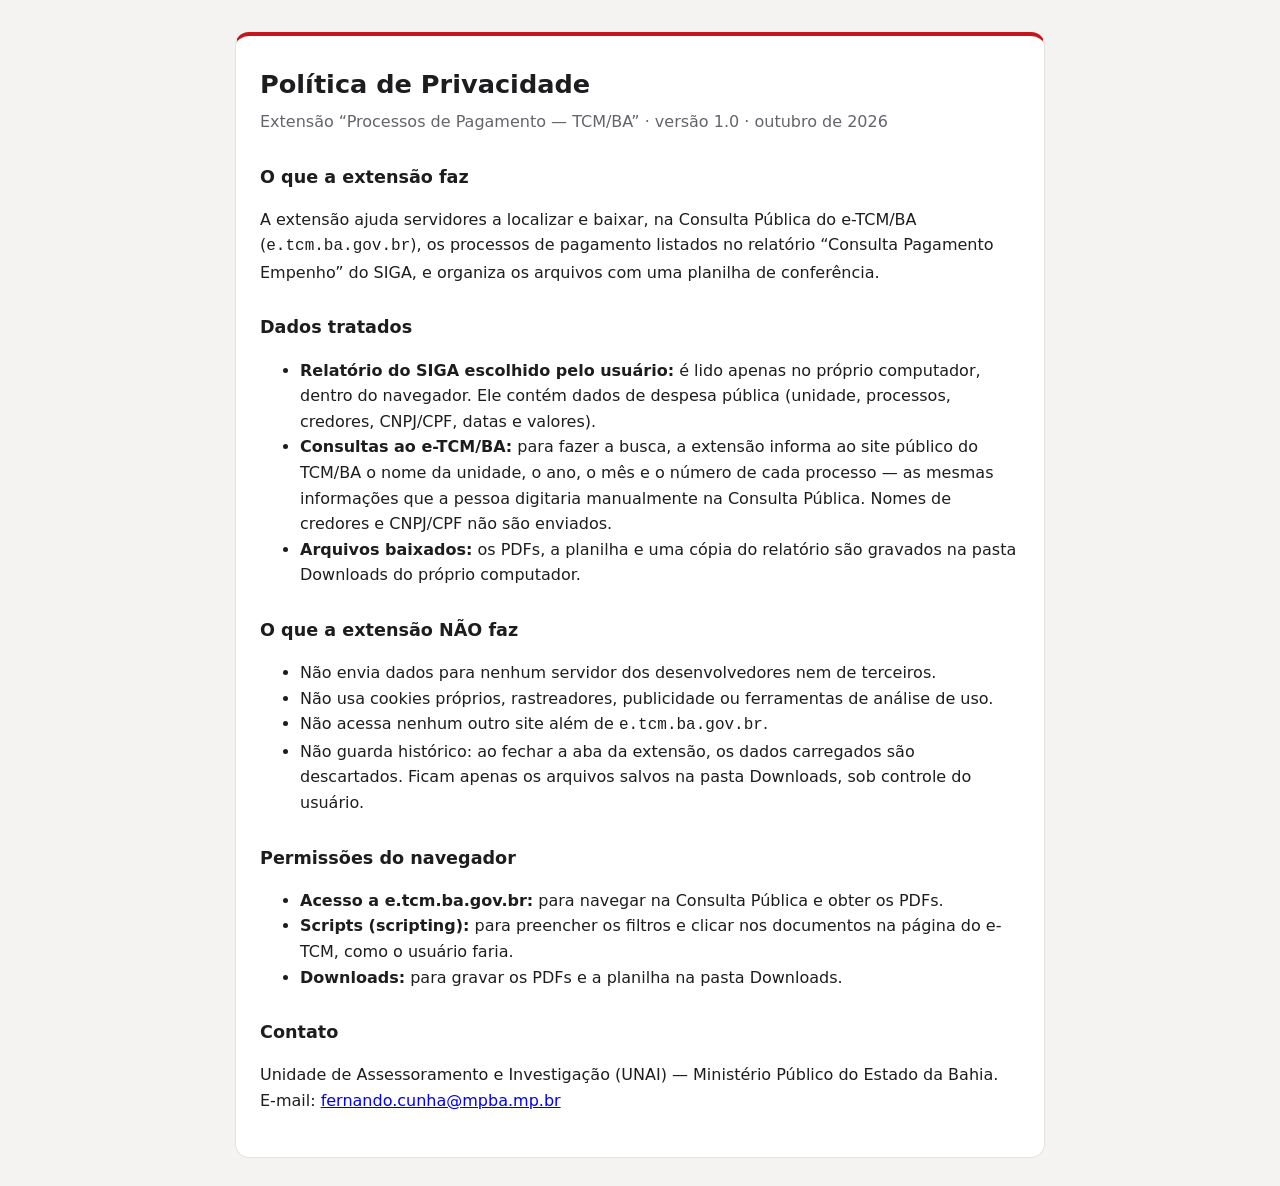
<file: site/privacidade-processos-tcm.html>
<!doctype html>
<html lang="pt-BR">
<head>
<meta charset="utf-8">
<meta name="viewport" content="width=device-width, initial-scale=1">
<title>Política de Privacidade — Processos de Pagamento TCM/BA</title>
<style>
  :root { --vermelho: #c4161c; --texto: #1d1d1f; --suave: #66646a; --fundo: #f4f3f1; --cartao: #fff; --borda: #e4e2de; }
  @media (prefers-color-scheme: dark) {
    :root { --texto: #ecebe8; --suave: #a5a3a8; --fundo: #141416; --cartao: #1d1d20; --borda: #313136; }
  }
  body { margin: 0; background: var(--fundo); color: var(--texto); font: 16px/1.6 "Segoe UI", system-ui, sans-serif; }
  main { max-width: 760px; margin: 32px auto; padding: 28px 24px; background: var(--cartao);
         border: 1px solid var(--borda); border-top: 4px solid var(--vermelho); border-radius: 14px; }
  h1 { font-size: 1.6rem; margin: 0 0 4px; }
  h2 { font-size: 1.1rem; margin: 28px 0 8px; }
  .data { color: var(--suave); margin: 0 0 20px; }
  @media (max-width: 800px) { main { margin: 0; border-radius: 0; } }
</style>
</head>
<body>
<main>
  <h1>Política de Privacidade</h1>
  <p class="data">Extensão “Processos de Pagamento — TCM/BA” · versão 1.0 · outubro de 2026</p>

  <h2>O que a extensão faz</h2>
  <p>A extensão ajuda servidores a localizar e baixar, na Consulta Pública do e-TCM/BA
    (<code>e.tcm.ba.gov.br</code>), os processos de pagamento listados no relatório
    “Consulta Pagamento Empenho” do SIGA, e organiza os arquivos com uma planilha de conferência.</p>

  <h2>Dados tratados</h2>
  <ul>
    <li><strong>Relatório do SIGA escolhido pelo usuário:</strong> é lido apenas no próprio computador,
      dentro do navegador. Ele contém dados de despesa pública (unidade, processos, credores, CNPJ/CPF,
      datas e valores).</li>
    <li><strong>Consultas ao e-TCM/BA:</strong> para fazer a busca, a extensão informa ao site público
      do TCM/BA o nome da unidade, o ano, o mês e o número de cada processo — as mesmas informações que
      a pessoa digitaria manualmente na Consulta Pública. Nomes de credores e CNPJ/CPF não são enviados.</li>
    <li><strong>Arquivos baixados:</strong> os PDFs, a planilha e uma cópia do relatório são gravados na
      pasta Downloads do próprio computador.</li>
  </ul>

  <h2>O que a extensão NÃO faz</h2>
  <ul>
    <li>Não envia dados para nenhum servidor dos desenvolvedores nem de terceiros.</li>
    <li>Não usa cookies próprios, rastreadores, publicidade ou ferramentas de análise de uso.</li>
    <li>Não acessa nenhum outro site além de <code>e.tcm.ba.gov.br</code>.</li>
    <li>Não guarda histórico: ao fechar a aba da extensão, os dados carregados são descartados.
      Ficam apenas os arquivos salvos na pasta Downloads, sob controle do usuário.</li>
  </ul>

  <h2>Permissões do navegador</h2>
  <ul>
    <li><strong>Acesso a e.tcm.ba.gov.br:</strong> para navegar na Consulta Pública e obter os PDFs.</li>
    <li><strong>Scripts (scripting):</strong> para preencher os filtros e clicar nos documentos na página
      do e-TCM, como o usuário faria.</li>
    <li><strong>Downloads:</strong> para gravar os PDFs e a planilha na pasta Downloads.</li>
  </ul>

  <h2>Contato</h2>
  <p>Unidade de Assessoramento e Investigação (UNAI) — Ministério Público do Estado da Bahia.<br>
    E-mail: <a href="mailto:fernando.cunha@mpba.mp.br">fernando.cunha@mpba.mp.br</a></p>
</main>
</body>
</html>
</file>
